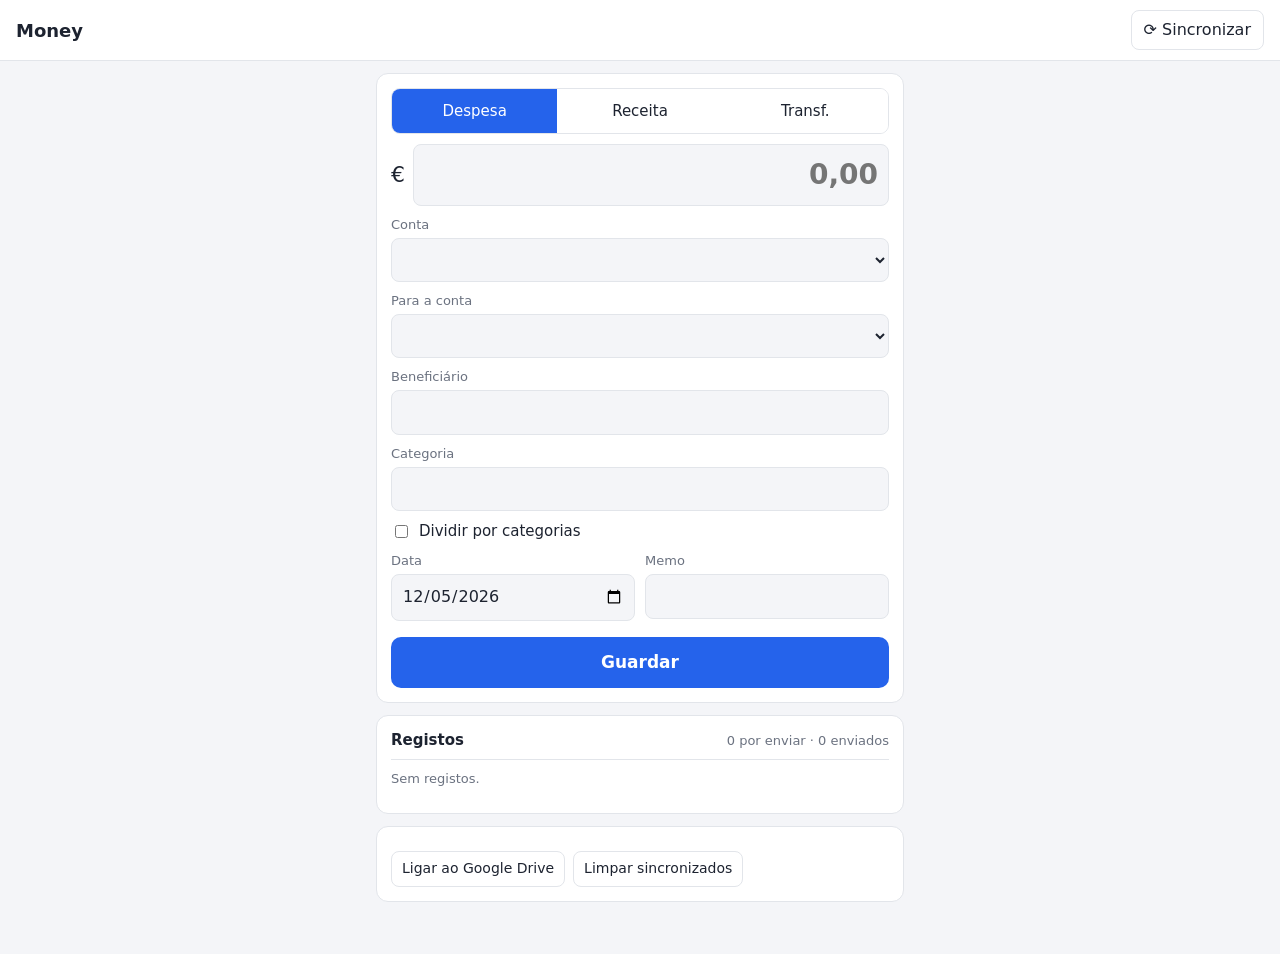
<file: index.html>
<!doctype html>
<html lang="pt">
<head>
<meta charset="utf-8">
<meta name="viewport" content="width=device-width, initial-scale=1, viewport-fit=cover">
<meta name="theme-color" content="#2563eb">
<title>Money</title>
<link rel="manifest" href="manifest.webmanifest">
<link rel="icon" href="icon.svg" type="image/svg+xml">
<link rel="apple-touch-icon" href="icon-192.png">
<link rel="stylesheet" href="style.css">
</head>
<body>
<header>
  <h1>Money</h1>
  <button id="syncBtn" class="ghost" title="Sincronizar com o Google Drive">⟳ <span id="syncLabel">Sincronizar</span></button>
</header>

<main>
  <div id="msg" class="msg"></div>

  <section id="form" class="card">
    <div class="seg" id="kind">
      <button data-k="expense" class="on">Despesa</button>
      <button data-k="income">Receita</button>
      <button data-k="transfer">Transf.</button>
    </div>

    <label class="amount">€<input id="fAmount" inputmode="decimal" placeholder="0,00" autocomplete="off"></label>

    <label>Conta<select id="fAccount"></select></label>
    <label id="lblTo" hidden>Para a conta<select id="fTo"></select></label>
    <label id="lblPayee">Beneficiário <span id="newPayee" class="warn" hidden>· novo</span>
      <input id="fPayee" list="dlPayees" autocomplete="off" autocapitalize="sentences"></label>
    <label id="lblCat">Categoria<input id="fCategory" list="dlCats" autocomplete="off"></label>

    <label class="check" id="lblSplit"><input type="checkbox" id="isSplit"> Dividir por categorias</label>
    <div id="splitBox" hidden>
      <div class="hint">Linhas (somam o total) — <span id="splitSum"></span></div>
      <div id="splitLines"></div>
      <button class="ghost small" id="addLine" type="button">+ linha</button>
    </div>

    <div class="two">
      <label>Data<input type="date" id="fDate"></label>
      <label>Memo<input id="fMemo" autocomplete="off"></label>
    </div>

    <button id="saveBtn" class="primary">Guardar</button>
  </section>

  <section class="card">
    <div class="listhead"><h2>Registos</h2><span id="counts" class="hint"></span></div>
    <ul id="list"></ul>
  </section>

  <section class="card small-text">
    <div id="authInfo" class="hint"></div>
    <div id="lookupInfo" class="hint"></div>
    <div class="row"><button id="signBtn" class="ghost small">Ligar ao Google Drive</button>
      <button id="clearBtn" class="ghost small">Limpar sincronizados</button></div>
  </section>
</main>

<datalist id="dlPayees"></datalist><datalist id="dlCats"></datalist>
<script src="config.js"></script>
<script src="https://accounts.google.com/gsi/client" async defer></script>
<script src="app.js"></script>
</body>
</html>
</file>
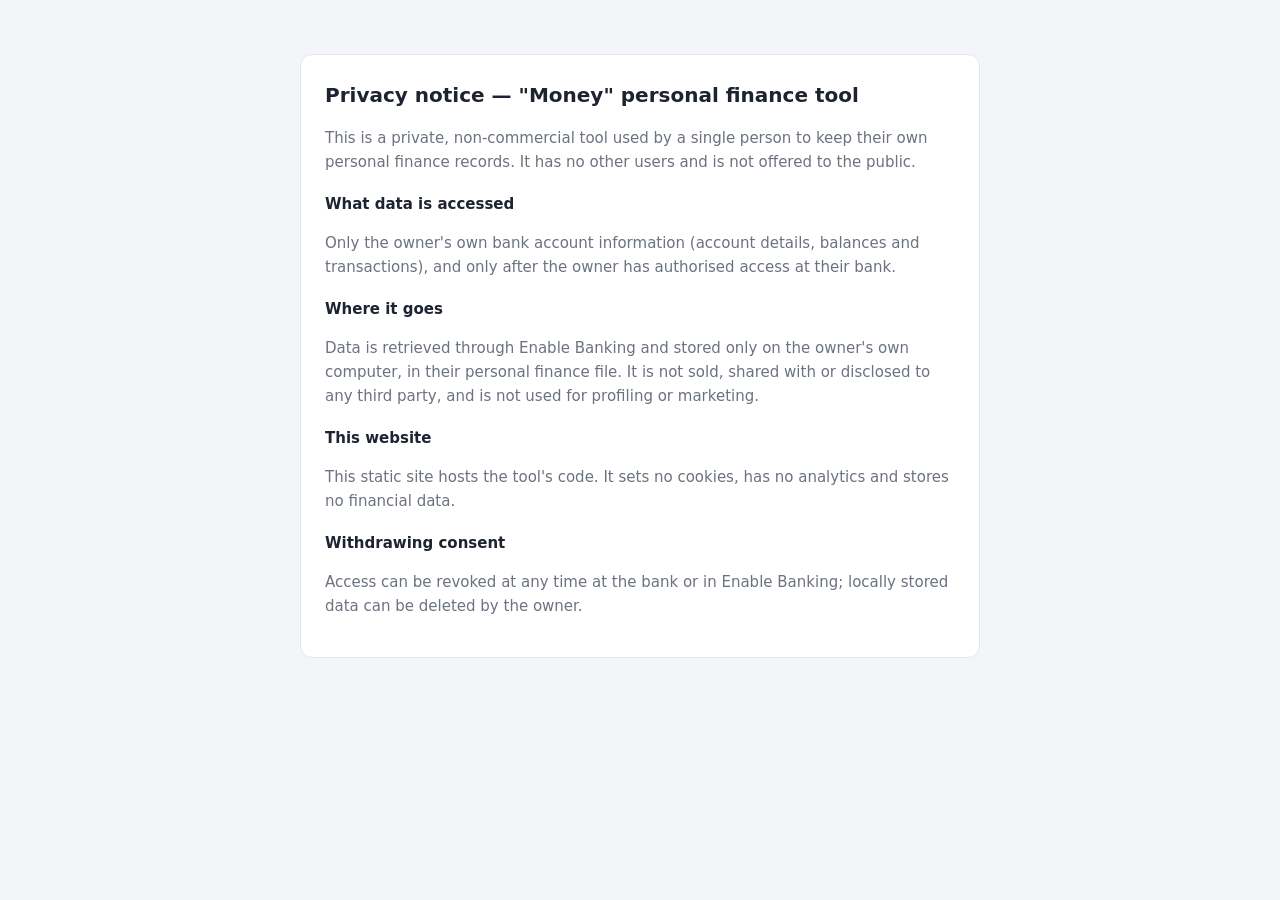
<file: privacy.html>
<!doctype html>
<html lang="en">
<head>
<meta charset="utf-8">
<meta name="viewport" content="width=device-width, initial-scale=1">
<title>Money · Privacy</title>
<style>
  :root { --bg:#f4f5f8; --fg:#1d2330; --muted:#6b7280; --card:#fff; --line:#e3e6eb; }
  @media (prefers-color-scheme: dark) { :root { --bg:#12151b; --fg:#e6e9ef; --muted:#9aa3b2; --card:#1b2029; --line:#2b3240; } }
  body { margin:0; font:15px/1.6 system-ui, sans-serif; background:var(--bg); color:var(--fg); }
  main { max-width:680px; margin:6vh auto; padding:0 16px; }
  .card { background:var(--card); border:1px solid var(--line); border-radius:12px; padding:24px; }
  h1 { font-size:20px; margin:0 0 12px; } h2 { font-size:15px; margin:18px 0 4px; } p, li { color:var(--muted); }
</style>
</head>
<body>
<main><div class="card">
  <h1>Privacy notice — "Money" personal finance tool</h1>
  <p>This is a private, non-commercial tool used by a single person to keep their own personal finance records.
     It has no other users and is not offered to the public.</p>
  <h2>What data is accessed</h2>
  <p>Only the owner's own bank account information (account details, balances and transactions), and only after the
     owner has authorised access at their bank.</p>
  <h2>Where it goes</h2>
  <p>Data is retrieved through Enable Banking and stored only on the owner's own computer, in their personal finance
     file. It is not sold, shared with or disclosed to any third party, and is not used for profiling or marketing.</p>
  <h2>This website</h2>
  <p>This static site hosts the tool's code. It sets no cookies, has no analytics and stores no financial data.</p>
  <h2>Withdrawing consent</h2>
  <p>Access can be revoked at any time at the bank or in Enable Banking; locally stored data can be deleted by the owner.</p>
</div></main>
</body>
</html>
</file>
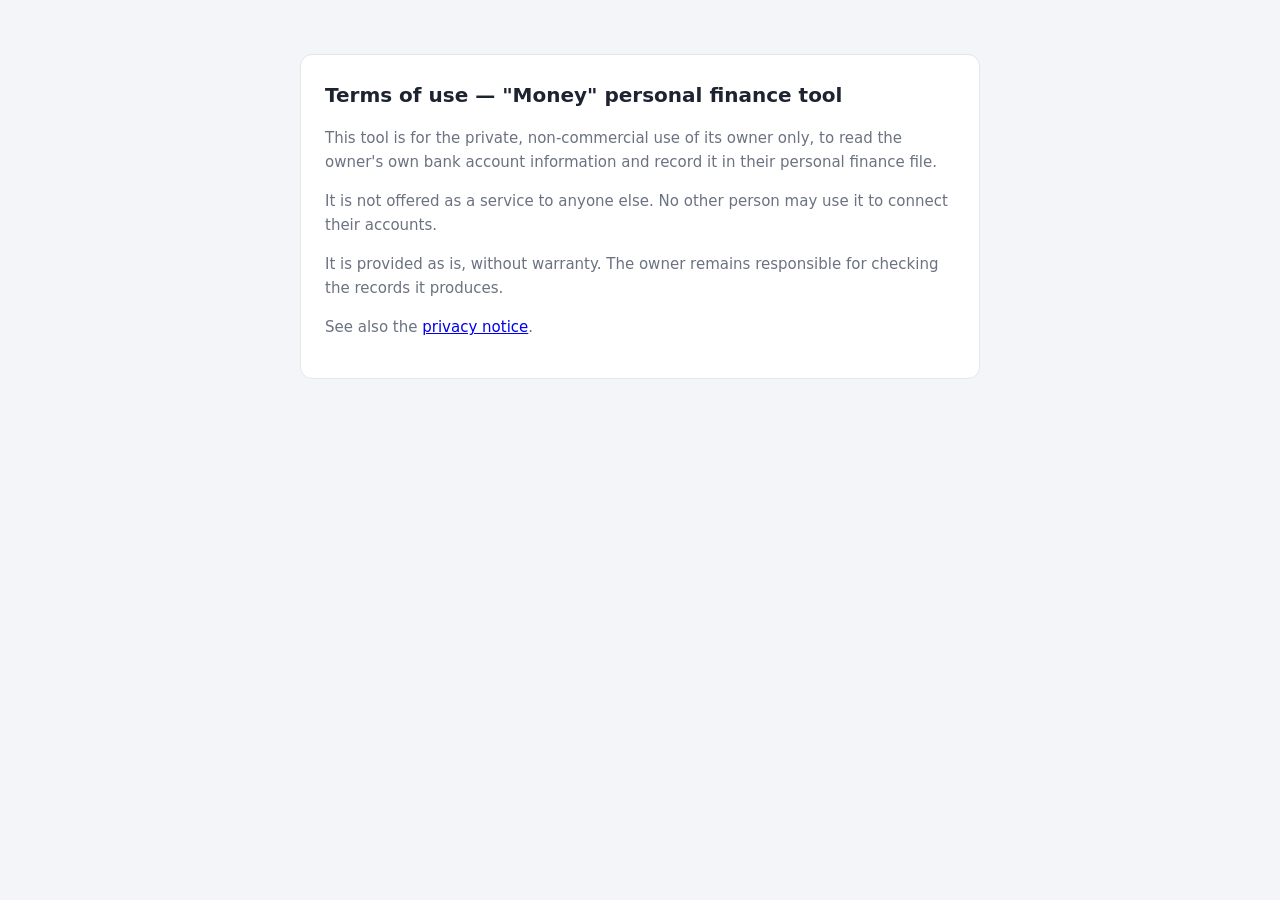
<file: terms.html>
<!doctype html>
<html lang="en">
<head>
<meta charset="utf-8">
<meta name="viewport" content="width=device-width, initial-scale=1">
<title>Money · Terms</title>
<style>
  :root { --bg:#f4f5f8; --fg:#1d2330; --muted:#6b7280; --card:#fff; --line:#e3e6eb; }
  @media (prefers-color-scheme: dark) { :root { --bg:#12151b; --fg:#e6e9ef; --muted:#9aa3b2; --card:#1b2029; --line:#2b3240; } }
  body { margin:0; font:15px/1.6 system-ui, sans-serif; background:var(--bg); color:var(--fg); }
  main { max-width:680px; margin:6vh auto; padding:0 16px; }
  .card { background:var(--card); border:1px solid var(--line); border-radius:12px; padding:24px; }
  h1 { font-size:20px; margin:0 0 12px; } p { color:var(--muted); }
</style>
</head>
<body>
<main><div class="card">
  <h1>Terms of use — "Money" personal finance tool</h1>
  <p>This tool is for the private, non-commercial use of its owner only, to read the owner's own bank account
     information and record it in their personal finance file.</p>
  <p>It is not offered as a service to anyone else. No other person may use it to connect their accounts.</p>
  <p>It is provided as is, without warranty. The owner remains responsible for checking the records it produces.</p>
  <p>See also the <a href="privacy.html">privacy notice</a>.</p>
</div></main>
</body>
</html>
</file>
<file: style.css>
:root{--bg:#f4f5f8;--card:#fff;--fg:#1d2330;--muted:#6b7280;--line:#e2e5ea;--accent:#2563eb;--neg:#b91c1c;--pos:#15803d;--warn:#b45309;--warnbg:#fef3c7;--errbg:#fee2e2}
@media (prefers-color-scheme:dark){:root{--bg:#101318;--card:#1a1f27;--fg:#e7eaf0;--muted:#9aa3b2;--line:#2a313d;--accent:#60a5fa;--neg:#f87171;--pos:#4ade80;--warn:#fbbf24;--warnbg:#3a2e12;--errbg:#3b1d1d}}
*{box-sizing:border-box}
html,body{margin:0;background:var(--bg);color:var(--fg);font:16px/1.4 system-ui,-apple-system,Segoe UI,Roboto,sans-serif}
header{position:sticky;top:0;z-index:2;display:flex;align-items:center;justify-content:space-between;padding:calc(10px + env(safe-area-inset-top)) 16px 10px;background:var(--card);border-bottom:1px solid var(--line)}
h1{font-size:18px;margin:0}h2{font-size:15px;margin:0}
main{max-width:560px;margin:0 auto;padding:12px 16px 40px}
.card{background:var(--card);border:1px solid var(--line);border-radius:12px;padding:14px;margin-bottom:12px}
label{display:flex;flex-direction:column;gap:4px;font-size:13px;color:var(--muted);margin-top:10px}
input,select{font:inherit;font-size:16px;color:var(--fg);background:var(--bg);border:1px solid var(--line);border-radius:8px;padding:10px;width:100%;min-height:44px}
label.amount{flex-direction:row;align-items:center;gap:8px;font-size:22px;color:var(--fg)}
label.amount input{font-size:28px;font-weight:600;text-align:right}
label.check{flex-direction:row;align-items:center;gap:8px;color:var(--fg);font-size:15px}
label.check input{width:auto;min-height:auto}
.two{display:grid;grid-template-columns:1fr 1fr;gap:10px}
.seg{display:grid;grid-template-columns:repeat(3,1fr);border:1px solid var(--line);border-radius:9px;overflow:hidden}
.seg button{border:0;background:var(--card);color:var(--fg);padding:10px 4px;font:inherit;font-size:15px;min-height:44px}
.seg button.on{background:var(--accent);color:#fff}
button{font:inherit;cursor:pointer}
.primary{width:100%;margin-top:16px;background:var(--accent);color:#fff;border:0;border-radius:10px;padding:14px;font-size:17px;font-weight:600;min-height:50px}
.ghost{background:none;border:1px solid var(--line);color:var(--fg);border-radius:8px;padding:8px 12px;min-height:40px}
.small{font-size:14px;padding:6px 10px;min-height:36px}
.row{display:flex;gap:8px;flex-wrap:wrap;margin-top:10px}
.hint{font-size:13px;color:var(--muted)}.warn{color:var(--warn)}
.small-text{font-size:14px}
.msg{display:none;padding:10px 12px;border-radius:9px;margin-bottom:12px;font-size:14px}
.msg.on{display:block}.msg.ok{background:var(--card);border:1px solid var(--line)}.msg.warn{background:var(--warnbg);color:var(--warn)}.msg.err{background:var(--errbg);color:var(--neg)}
.splitline{display:grid;grid-template-columns:1fr 100px 32px;gap:6px;margin-top:6px;align-items:center}
.splitline a{color:var(--muted);text-align:center;font-size:18px}
.listhead{display:flex;justify-content:space-between;align-items:baseline}
ul{list-style:none;margin:8px 0 0;padding:0}
li{display:grid;grid-template-columns:1fr auto;gap:2px 10px;padding:10px 0;border-top:1px solid var(--line)}
li .t{font-weight:500;overflow:hidden;text-overflow:ellipsis;white-space:nowrap}
li .a{text-align:right;font-variant-numeric:tabular-nums;font-weight:600}
li .s{font-size:13px;color:var(--muted);overflow:hidden;text-overflow:ellipsis;white-space:nowrap}
li .st{font-size:12px;text-align:right}
li .acts{grid-column:1/-1;display:flex;gap:14px;font-size:13px}
li .acts a{color:var(--accent);cursor:pointer}
.neg{color:var(--neg)}.pos{color:var(--pos)}
.pill{font-size:11px;padding:1px 7px;border-radius:9px;border:1px solid var(--line);color:var(--muted)}
.pill.ok{color:var(--pos);border-color:var(--pos)}.pill.pend{color:var(--warn);border-color:var(--warn)}
</file>
